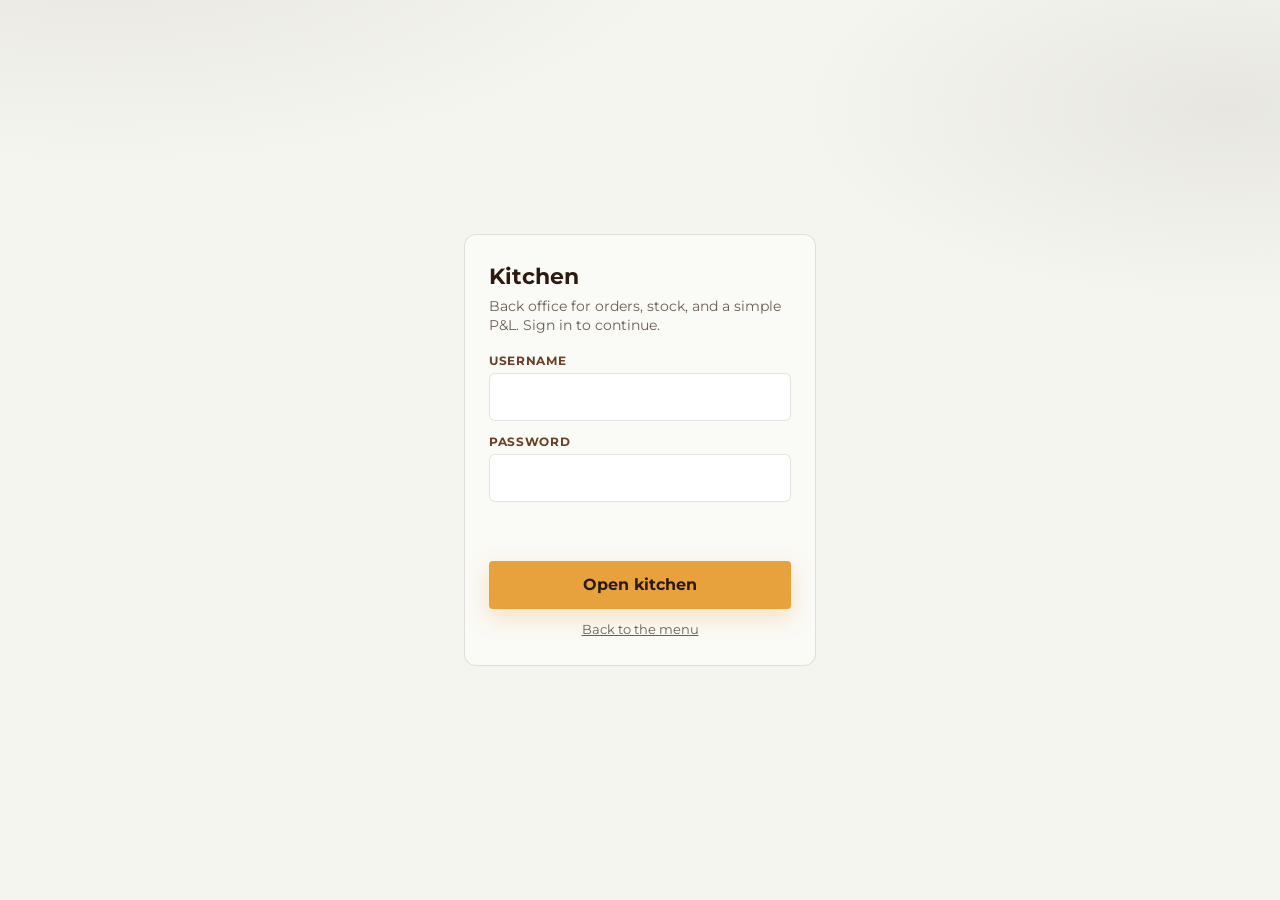
<file: admin.html>
<!DOCTYPE html>
<html lang="en-MY">
  <head>
    <meta charset="UTF-8" />
    <meta name="viewport" content="width=device-width, initial-scale=1, maximum-scale=1, user-scalable=no" />
    <title>Kitchen · Rasa-e-Lazzat</title>
    <meta name="robots" content="noindex, nofollow" />
    <meta name="theme-color" content="#F5F5F0" />
    <meta name="mobile-web-app-capable" content="yes" />
    <meta name="apple-mobile-web-app-capable" content="yes" />
    <meta name="apple-mobile-web-app-status-bar-style" content="default" />
    <meta name="apple-mobile-web-app-title" content="Kitchen" />
    <link rel="manifest" href="site.webmanifest" />
    <link rel="apple-touch-icon" href="assets/icon-192.png" />
    <link rel="icon" href="assets/favicon.svg" type="image/svg+xml" />
    <link rel="preconnect" href="https://fonts.googleapis.com" />
    <link rel="preconnect" href="https://fonts.gstatic.com" crossorigin />
    <link
      href="https://fonts.googleapis.com/css2?family=Montserrat:wght@400;500;600;700&display=swap"
      rel="stylesheet"
    />
    <link rel="stylesheet" href="css/admin.css" />
  </head>
  <body>
    <div id="gate">
      <form class="gate-card" id="login-form">
        <h1>Kitchen</h1>
        <p>Back office for orders, stock, and a simple P&amp;L. Sign in to continue.</p>
        <label for="login-user">Username</label>
        <input id="login-user" name="username" type="text" autocomplete="username" maxlength="64" required />
        <label for="login-pass">Password</label>
        <input id="login-pass" name="password" type="password" autocomplete="current-password" maxlength="64" required />
        <p class="gate-error" id="login-error" role="alert"></p>
        <button type="submit" class="btn-gold tap">Open kitchen</button>
        <a class="gate-back" href="index.html">Back to the menu</a>
      </form>
    </div>

    <div id="app">
      <header class="topbar">
        <p class="brand-mark">Rasa-e-Lazzat<span>Kitchen board</span></p>
        <nav class="nav" aria-label="Kitchen">
          <button type="button" class="tap" data-view="dashboard" aria-current="page">Dashboard</button>
          <button type="button" class="tap" data-view="orders">Orders</button>
          <button type="button" class="tap" data-view="inventory">Stock</button>
          <button type="button" class="tap" data-view="costing">Costing</button>
          <button type="button" class="tap" data-view="pnl">P&amp;L</button>
        </nav>
        <button type="button" class="btn-ghost tap" id="logout">Logout</button>
      </header>
      <main class="main" id="view"></main>
      <nav class="nav dock-nav" aria-label="Kitchen sections">
        <button type="button" class="tap" data-view="dashboard" aria-current="page">Dash</button>
        <button type="button" class="tap" data-view="orders">Orders</button>
        <button type="button" class="tap" data-view="inventory">Stock</button>
        <button type="button" class="tap" data-view="costing">Cost</button>
        <button type="button" class="tap" data-view="pnl">P&amp;L</button>
      </nav>
    </div>

    <div id="modal" class="modal" hidden>
      <div class="modal-card" role="dialog" aria-labelledby="modal-title" aria-modal="true">
        <div id="modal-body"></div>
      </div>
    </div>
    <div id="toasts" class="toast-host" aria-live="polite"></div>

    <script src="js/inventory-data.js"></script>
    <script src="js/gifts.js"></script>
    <script src="js/kitchen-store.js"></script>
    <script src="js/admin.js"></script>
    <script src="js/pwa.js"></script>
  </body>
</html>
</file>
<file: css/admin.css>
:root {
  --cocoa: #2d1b10;
  --charcoal: #1a1a1a;
  --marble: #f5f5f0;
  --cream: #fafaf6;
  --saffron: #e8a23d;
  --saffron-deep: #d4892a;
  --herb: #77a047;
  --earth: #6b3e26;
  --muted: #6b5e54;
  --line: rgba(45, 27, 16, 0.12);
  --danger: #b42318;
  --font-sans: "Montserrat", system-ui, sans-serif;
}

* {
  box-sizing: border-box;
}

html,
body {
  margin: 0;
  min-height: 100%;
  overflow-x: hidden;
  max-width: 100%;
  touch-action: manipulation;
}

body {
  color: var(--cocoa);
  font-family: var(--font-sans);
  background-color: var(--marble);
  background-image:
    radial-gradient(ellipse 90% 55% at 8% -10%, rgba(190, 186, 178, 0.28), transparent 52%),
    radial-gradient(ellipse 70% 45% at 96% 12%, rgba(168, 164, 156, 0.18), transparent 48%);
  -webkit-font-smoothing: antialiased;
}

.tap {
  min-height: 48px;
  min-width: 48px;
}

button,
input,
select,
textarea {
  font-family: inherit;
  font-size: 16px;
}

button {
  cursor: pointer;
}

.btn-gold {
  display: inline-flex;
  align-items: center;
  justify-content: center;
  gap: 0.4rem;
  padding: 0 1.1rem;
  background: var(--saffron);
  color: var(--cocoa);
  font-weight: 700;
  border: 0;
  border-radius: 4px;
  box-shadow: 0 8px 22px rgba(232, 162, 61, 0.28);
}

.btn-gold:hover {
  filter: brightness(1.04);
}

.btn-outline {
  display: inline-flex;
  align-items: center;
  justify-content: center;
  padding: 0 1rem;
  border: 1px solid rgba(107, 62, 38, 0.35);
  color: var(--cocoa);
  background: transparent;
  border-radius: 4px;
  font-weight: 600;
}

.btn-ghost {
  display: inline-flex;
  align-items: center;
  justify-content: center;
  padding: 0 0.85rem;
  border: 0;
  background: transparent;
  color: var(--muted);
  font-weight: 600;
}

.btn-danger {
  display: inline-flex;
  align-items: center;
  justify-content: center;
  padding: 0 1rem;
  border: 1px solid rgba(180, 35, 24, 0.35);
  color: var(--danger);
  background: transparent;
  border-radius: 4px;
  font-weight: 600;
}

.btn-sm {
  font-size: 0.78rem;
}

/* ——— Gate ——— */

#gate {
  min-height: 100vh;
  display: grid;
  place-items: center;
  padding: 1.5rem;
}

.gate-card {
  width: min(100%, 22rem);
  padding: 1.75rem 1.5rem;
  background: var(--cream);
  border: 1px solid var(--line);
  border-radius: 12px;
}

.gate-card h1 {
  margin: 0;
  font-size: 1.35rem;
  font-weight: 700;
}

.gate-card p {
  margin: 0.5rem 0 1.1rem;
  font-size: 0.85rem;
  color: var(--muted);
  line-height: 1.45;
}

.gate-card label {
  display: block;
  font-size: 0.72rem;
  font-weight: 700;
  letter-spacing: 0.06em;
  text-transform: uppercase;
  color: var(--earth);
  margin-bottom: 0.35rem;
}

.gate-card input {
  width: 100%;
  min-height: 48px;
  margin-bottom: 0.85rem;
  padding: 0 0.85rem;
  border: 1px solid var(--line);
  border-radius: 6px;
  background: #fff;
  font-size: 1rem;
}

.gate-error {
  min-height: 1.2rem;
  margin: 0 0 0.65rem;
  font-size: 0.8rem;
  color: var(--danger);
}

.gate-card .btn-gold {
  width: 100%;
}

.gate-back {
  display: block;
  margin-top: 0.85rem;
  text-align: center;
  font-size: 0.8rem;
  color: var(--muted);
}

/* ——— Shell ——— */

#app {
  display: none;
  min-height: 100vh;
}

#app.is-open {
  display: grid;
  grid-template-rows: auto 1fr;
}

.topbar {
  display: flex;
  align-items: center;
  justify-content: space-between;
  gap: 0.75rem;
  padding: 0.65rem 1rem;
  background: rgba(250, 250, 246, 0.92);
  border-bottom: 1px solid var(--line);
  position: sticky;
  top: 0;
  z-index: 20;
}

.brand-mark {
  font-weight: 700;
  font-size: 0.95rem;
  color: var(--cocoa);
}

.brand-mark span {
  display: block;
  font-size: 0.68rem;
  font-weight: 500;
  color: var(--muted);
}

.nav {
  display: flex;
  gap: 0.25rem;
  overflow-x: auto;
  -webkit-overflow-scrolling: touch;
}

.dock-nav {
  display: none;
}

.nav button {
  flex: 0 0 auto;
  border: 0;
  background: transparent;
  color: var(--muted);
  font-weight: 600;
  font-size: 0.82rem;
  padding: 0 0.7rem;
  border-radius: 6px;
}

.nav button[aria-current="page"] {
  background: rgba(232, 162, 61, 0.22);
  color: var(--cocoa);
}

.main {
  padding: 1rem 1rem 3rem;
  max-width: 72rem;
  width: 100%;
  margin: 0 auto;
}

.page-head {
  display: flex;
  flex-wrap: wrap;
  align-items: flex-end;
  justify-content: space-between;
  gap: 0.75rem;
  margin-bottom: 1.1rem;
}

.page-head h1 {
  margin: 0;
  font-size: 1.45rem;
}

.page-head p {
  margin: 0.25rem 0 0;
  font-size: 0.85rem;
  color: var(--muted);
}

.seg {
  display: inline-flex;
  border: 1px solid var(--line);
  border-radius: 8px;
  overflow: hidden;
  background: #fff;
}

.seg button {
  border: 0;
  background: transparent;
  padding: 0 0.9rem;
  font-weight: 600;
  font-size: 0.8rem;
  color: var(--muted);
}

.seg button[aria-pressed="true"] {
  background: var(--saffron);
  color: var(--cocoa);
}

.kpis {
  display: grid;
  grid-template-columns: repeat(2, 1fr);
  gap: 0.65rem;
}

@media (min-width: 800px) {
  .kpis {
    grid-template-columns: repeat(4, 1fr);
  }
}

.kpi {
  background: var(--cream);
  border: 1px solid var(--line);
  border-radius: 10px;
  padding: 0.9rem 1rem;
}

.kpi dt {
  margin: 0;
  font-size: 0.7rem;
  font-weight: 700;
  letter-spacing: 0.05em;
  text-transform: uppercase;
  color: var(--muted);
}

.kpi dd {
  margin: 0.35rem 0 0;
  font-size: 1.35rem;
  font-weight: 700;
  color: var(--earth);
}

.panel {
  margin-top: 1rem;
  background: var(--cream);
  border: 1px solid var(--line);
  border-radius: 10px;
  padding: 1rem;
}

.panel h2 {
  margin: 0 0 0.75rem;
  font-size: 1rem;
}

.alert-list {
  margin: 0;
  padding: 0;
  list-style: none;
}

.alert-list li {
  display: flex;
  justify-content: space-between;
  gap: 0.75rem;
  padding: 0.55rem 0;
  border-bottom: 1px solid var(--line);
  font-size: 0.85rem;
}

.alert-list li:last-child {
  border-bottom: 0;
}

.low {
  color: var(--danger);
  font-weight: 600;
}

.bars {
  display: grid;
  gap: 0.55rem;
}

.bar-row {
  display: grid;
  grid-template-columns: 8.5rem 1fr auto;
  gap: 0.55rem;
  align-items: center;
  font-size: 0.78rem;
}

.bar-track {
  height: 10px;
  background: rgba(107, 62, 38, 0.1);
  border-radius: 99px;
  overflow: hidden;
}

.bar-fill {
  height: 100%;
  background: var(--saffron);
  border-radius: 99px;
}

.toolbar {
  display: flex;
  flex-wrap: wrap;
  gap: 0.5rem;
  align-items: center;
  margin-bottom: 0.85rem;
}

.filters {
  display: flex;
  flex-wrap: wrap;
  gap: 0.35rem;
}

.chip {
  border: 1px solid var(--line);
  background: #fff;
  border-radius: 999px;
  padding: 0 0.8rem;
  font-size: 0.75rem;
  font-weight: 600;
  color: var(--muted);
}

.chip[aria-pressed="true"] {
  background: var(--cocoa);
  color: #fff;
  border-color: var(--cocoa);
}

.order-list {
  display: grid;
  gap: 0.65rem;
}

.order-card {
  background: #fff;
  border: 1px solid var(--line);
  border-radius: 10px;
  padding: 0.85rem 0.95rem;
}

.order-top {
  display: flex;
  flex-wrap: wrap;
  justify-content: space-between;
  gap: 0.4rem;
  align-items: baseline;
}

.order-id {
  font-weight: 700;
  font-size: 0.92rem;
}

.order-meta {
  font-size: 0.75rem;
  color: var(--muted);
}

.status {
  display: inline-flex;
  align-items: center;
  min-height: 1.5rem;
  padding: 0 0.5rem;
  border-radius: 999px;
  font-size: 0.68rem;
  font-weight: 700;
  letter-spacing: 0.04em;
  text-transform: uppercase;
}

.status-pending {
  background: rgba(232, 162, 61, 0.2);
  color: var(--earth);
}

.status-paid {
  background: rgba(119, 160, 71, 0.2);
  color: #3d5c20;
}

.status-preparing {
  background: rgba(107, 62, 38, 0.12);
  color: var(--earth);
}

.status-completed {
  background: var(--cocoa);
  color: #fff;
}

.status-cancelled {
  background: rgba(180, 35, 24, 0.12);
  color: var(--danger);
}

.lines {
  margin: 0.55rem 0 0;
  padding: 0;
  list-style: none;
  font-size: 0.85rem;
}

.order-actions {
  display: flex;
  flex-wrap: wrap;
  gap: 0.4rem;
  margin-top: 0.75rem;
}

.warn {
  margin: 0.45rem 0 0;
  font-size: 0.75rem;
  color: var(--danger);
}

.table-wrap {
  overflow-x: auto;
  -webkit-overflow-scrolling: touch;
}

table {
  width: 100%;
  border-collapse: collapse;
  font-size: 0.82rem;
}

th,
td {
  text-align: left;
  padding: 0.55rem 0.45rem;
  border-bottom: 1px solid var(--line);
  vertical-align: middle;
}

th {
  font-size: 0.68rem;
  letter-spacing: 0.05em;
  text-transform: uppercase;
  color: var(--muted);
}

tr.is-low {
  background: rgba(180, 35, 24, 0.06);
}

input.cell {
  width: 5.5rem;
  min-height: 44px;
  padding: 0 0.4rem;
  border: 1px solid var(--line);
  border-radius: 6px;
  background: #fff;
}

.cost-grid {
  display: grid;
  gap: 0.85rem;
}

@media (min-width: 900px) {
  .cost-grid {
    grid-template-columns: 1fr 1fr;
  }
}

.dish-cost h3 {
  margin: 0 0 0.2rem;
  font-size: 1.05rem;
}

.margin-line {
  font-size: 0.85rem;
  color: var(--muted);
  margin: 0 0 0.65rem;
}

.cost-table .is-thin {
  background: rgba(180, 35, 24, 0.06);
}

.cost-table .is-promo {
  background: rgba(232, 162, 61, 0.14);
}

.cost-note {
  margin: 0.75rem 0 0;
  font-size: 0.8rem;
  color: var(--muted);
}

.pnl-rows {
  display: grid;
  gap: 0.45rem;
  max-width: 28rem;
}

.pnl-row {
  display: flex;
  justify-content: space-between;
  gap: 1rem;
  font-size: 0.92rem;
  padding: 0.35rem 0;
  border-bottom: 1px solid var(--line);
}

.pnl-row.total {
  font-weight: 700;
  font-size: 1.05rem;
  border-bottom: 0;
  color: var(--earth);
}

.opex-row {
  display: flex;
  align-items: center;
  justify-content: space-between;
  gap: 0.75rem;
}

.opex-row input {
  width: 8rem;
  min-height: 48px;
  padding: 0 0.6rem;
  border: 1px solid var(--line);
  border-radius: 6px;
}

.modal {
  position: fixed;
  inset: 0;
  z-index: 40;
  background: rgba(45, 27, 16, 0.45);
  display: grid;
  place-items: end center;
  padding: 0;
}

@media (min-width: 640px) {
  .modal {
    place-items: center;
    padding: 1rem;
  }
}

.modal[hidden] {
  display: none;
}

.modal-card {
  width: min(100%, 32rem);
  max-height: 92vh;
  overflow: auto;
  background: var(--cream);
  border-radius: 12px 12px 0 0;
  padding: 1.1rem 1rem 1.4rem;
  border: 1px solid var(--line);
}

@media (min-width: 640px) {
  .modal-card {
    border-radius: 12px;
  }
}

.modal-card h2 {
  margin: 0 0 0.85rem;
  font-size: 1.2rem;
}

.field {
  margin-bottom: 0.75rem;
}

.field label {
  display: block;
  font-size: 0.72rem;
  font-weight: 700;
  letter-spacing: 0.04em;
  text-transform: uppercase;
  color: var(--earth);
  margin-bottom: 0.3rem;
}

.field input,
.field select {
  width: 100%;
  min-height: 48px;
  padding: 0 0.7rem;
  border: 1px solid var(--line);
  border-radius: 6px;
  background: #fff;
}

.qty-row {
  display: flex;
  align-items: center;
  justify-content: space-between;
  gap: 0.75rem;
  padding: 0.45rem 0;
  border-bottom: 1px solid var(--line);
  font-size: 0.88rem;
}

.qty-ctrl {
  display: flex;
  align-items: center;
  gap: 0.35rem;
}

.qty-ctrl button {
  border: 1px solid var(--line);
  background: #fff;
  border-radius: 6px;
}

.qty-ctrl span {
  min-width: 1.5rem;
  text-align: center;
  font-weight: 700;
}

.empty {
  padding: 1.5rem 0.5rem;
  text-align: center;
  color: var(--muted);
  font-size: 0.9rem;
}

.toast-host {
  position: fixed;
  left: 50%;
  bottom: 1.25rem;
  transform: translateX(-50%);
  z-index: 50;
  width: min(92vw, 22rem);
}

.toast {
  background: #fff;
  border: 1px solid var(--line);
  border-radius: 8px;
  padding: 0.75rem 1rem;
  font-size: 0.85rem;
  font-weight: 600;
  box-shadow: 0 10px 28px rgba(45, 27, 16, 0.12);
}

.sr-only {
  position: absolute;
  width: 1px;
  height: 1px;
  padding: 0;
  margin: -1px;
  overflow: hidden;
  clip: rect(0, 0, 0, 0);
  border: 0;
}

@media (max-width: 860px) {
  .topbar {
    padding: 0.55rem 0.75rem;
  }

  .topbar .nav:not(.dock-nav) {
    display: none;
  }

  .topbar .btn-ghost {
    margin-left: auto;
  }

  .dock-nav {
    display: flex;
    position: fixed;
    left: 0;
    right: 0;
    bottom: 0;
    z-index: 30;
    gap: 0;
    overflow: hidden;
    justify-content: space-around;
    background: rgba(250, 250, 246, 0.96);
    border-top: 1px solid var(--line);
    padding: 0.2rem 0.2rem calc(0.3rem + env(safe-area-inset-bottom));
  }

  .dock-nav button {
    flex: 1 1 0;
    min-width: 0;
    min-height: 52px;
    padding: 0.2rem 0.1rem;
    font-size: 0.68rem;
  }

  #app.is-open .main {
    padding: 0.85rem 0.75rem calc(5.75rem + env(safe-area-inset-bottom));
  }

  .toast-host {
    bottom: calc(4.85rem + env(safe-area-inset-bottom));
  }

  .bar-row {
    grid-template-columns: 1fr;
    gap: 0.25rem;
  }

  .opex-row {
    flex-wrap: wrap;
  }

  .opex-row input {
    width: 100%;
  }

  .inventory-table thead {
    display: none;
  }

  .inventory-table,
  .inventory-table tbody,
  .inventory-table tr,
  .inventory-table td {
    display: block;
    width: 100%;
  }

  .inventory-table tr {
    margin-bottom: 0.75rem;
    padding: 0.65rem 0.75rem;
    border: 1px solid var(--line);
    border-radius: 10px;
    background: #fff;
  }

  .inventory-table tr:last-child {
    margin-bottom: 0;
  }

  .inventory-table td {
    display: flex;
    align-items: center;
    justify-content: space-between;
    gap: 0.75rem;
    border-bottom: 0;
    padding: 0.4rem 0;
  }

  .inventory-table td::before {
    content: attr(data-label);
    flex: 0 0 auto;
    font-size: 0.68rem;
    font-weight: 700;
    letter-spacing: 0.04em;
    text-transform: uppercase;
    color: var(--muted);
  }

  .inventory-table .cell {
    width: 7.25rem;
    min-height: 48px;
    font-size: 16px;
  }
}
</file>
